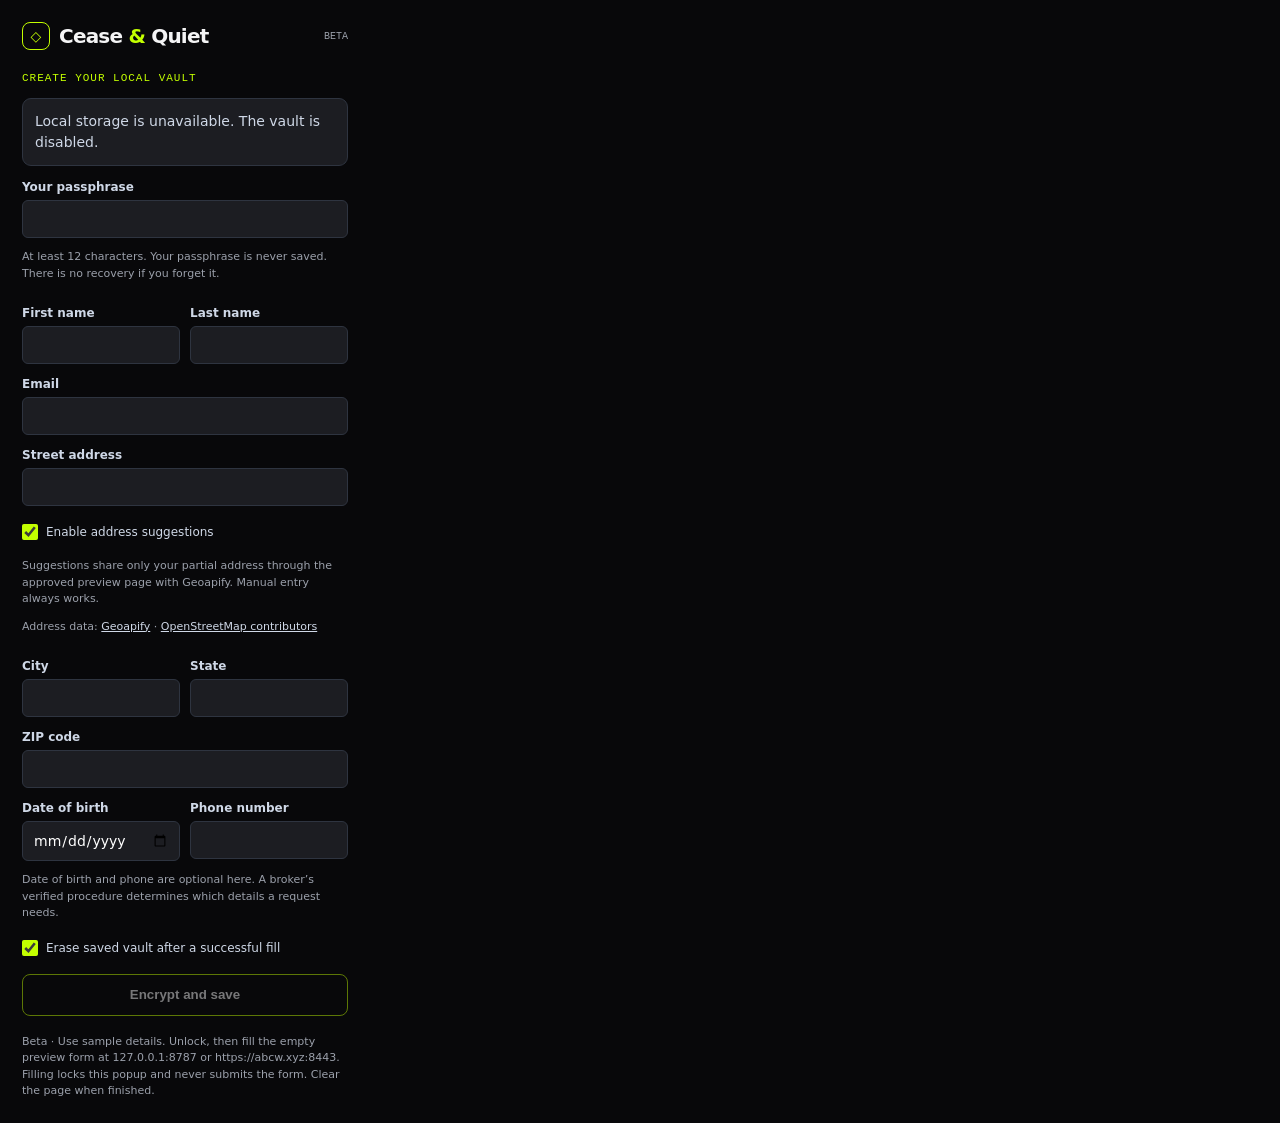
<file: ceaseandquiet/extension/popup.html>
<!doctype html>
<html lang="en">
<head>
  <meta charset="utf-8">
  <meta name="viewport" content="width=device-width,initial-scale=1">
  <title>Cease &amp; Quiet local vault</title>
  <link rel="stylesheet" href="popup.css">
  <script type="module" src="popup.js"></script>
</head>
<body>
<main>
  <header><span class="mark" aria-hidden="true">◇</span><h1>Cease <em>&amp;</em> Quiet</h1><span class="beta">BETA</span></header>
  <p id="mode" class="caption">LOCAL VAULT</p>
  <p id="state" role="status" aria-live="polite">Opening vault…</p>
  <section id="unlock-panel" aria-label="Unlock vault">
    <label for="passphrase">Your passphrase</label>
    <input id="passphrase" type="password" autocomplete="off" minlength="12" maxlength="1024" spellcheck="false">
    <p class="hint">At least 12 characters. Your passphrase is never saved. There is no recovery if you forget it.</p>
  </section>
  <section id="profile-panel" aria-label="Profile details">
    <div class="grid">
      <label>First name<input id="givenName" autocomplete="off" maxlength="100" spellcheck="false"></label>
      <label>Last name<input id="familyName" autocomplete="off" maxlength="100" spellcheck="false"></label>
    </div>
    <label>Email<input id="email" type="email" autocomplete="off" maxlength="254" spellcheck="false"></label>
    <label>Street address<input id="address" autocomplete="off" maxlength="200" spellcheck="false"></label>
    <label class="check"><input id="address-enabled" type="checkbox" checked> Enable address suggestions</label>
    <p id="address-status" class="hint" role="status">Suggestions share only your partial address through the approved preview page with Geoapify. Manual entry always works.</p>
    <ul id="address-results" class="address-results" aria-label="Address suggestions" hidden></ul>
    <p class="hint">Address data: <a href="https://www.geoapify.com/" target="_blank" rel="noreferrer">Geoapify</a> · <a href="https://www.openstreetmap.org/copyright" target="_blank" rel="noreferrer">OpenStreetMap contributors</a></p>
    <div class="grid"><label>City<input id="city" autocomplete="off" maxlength="100" spellcheck="false"></label><label>State<input id="region" autocomplete="off" maxlength="100" spellcheck="false"></label></div>
    <label>ZIP code<input id="postalCode" autocomplete="off" maxlength="20" spellcheck="false"></label>
    <div class="grid"><label>Date of birth<input id="dateOfBirth" type="date" autocomplete="off"></label><label>Phone number<input id="phone" type="tel" autocomplete="off" maxlength="32"></label></div>
    <p class="hint">Date of birth and phone are optional here. A broker’s verified procedure determines which details a request needs.</p>
  </section>
  <label class="check"><input id="erase-after" type="checkbox" checked> Erase saved vault after a successful fill</label>
  <div class="buttons">
    <button id="save" type="button" disabled>Encrypt and save</button>
    <button id="unlock" type="button" disabled hidden>Unlock vault</button>
    <button id="fill" type="button" disabled hidden>Fill preview form</button>
    <button id="lock" type="button" hidden>Lock now</button>
    <button id="erase" type="button" disabled hidden>Erase vault</button>
  </div>
  <p class="fine">Beta · Use sample details. Unlock, then fill the empty preview form at 127.0.0.1:8787 or https://abcw.xyz:8443. Filling locks this popup and never submits the form. Clear the page when finished.</p>
</main>
</body>
</html>
</file>
<file: ceaseandquiet/extension/popup.css>
* { box-sizing: border-box; }
[hidden] { display: none !important; }
body { width: 370px; margin: 0; background: #08080a; color: #f4f4f5; font: 14px system-ui; }
main { padding: 22px; }
header { display: flex; align-items: center; gap: 9px; }
h1 { margin: 0; font-size: 20px; letter-spacing: -.04em; }
h1 em { color: #c3ff00; font-style: normal; }
.mark { display: grid; place-items: center; width: 28px; height: 28px; border: 1px solid #c3ff00; border-radius: 8px; color: #c3ff00; }
.beta { margin-left: auto; color: #9ba0ab; font: 10px ui-monospace,monospace; }
.caption { margin-top: 22px; color: #c3ff00; font: 11px ui-monospace,monospace; letter-spacing: .09em; }
#state { padding: 12px; background: #1c1d22; border: 1px solid #2e3440; border-radius: 9px; color: #cfd8e7; line-height: 1.5; }
label { display: block; margin-top: 13px; color: #cfd8e7; font-size: 12px; font-weight: 600; }
input { width: 100%; margin-top: 6px; padding: 10px; background: #1c1d22; border: 1px solid #2e3440; border-radius: 6px; color: #fff; font: 14px system-ui; }
input:focus-visible { outline: 2px solid #0091ff; }
input[readonly] { color: #cfd8e7; }
.grid { display: grid; grid-template-columns: repeat(2,minmax(0,1fr)); gap: 10px; }
.grid input { min-width: 0; }
.address-results { list-style: none; padding: 0; margin: 10px 0; }
.address-results li { margin: 6px 0; }
.address-results button { width: 100%; text-align: left; white-space: normal; }
.hint,.fine { color: #9ba0ab; font-size: 11px; font-weight: 400; line-height: 1.5; }
.hint a { color: #cfd8e7; }
.check { display: flex; align-items: center; gap: 8px; margin: 18px 0; font-weight: 400; }
.check input { width: 16px; height: 16px; padding: 0; margin: 0; accent-color: #c3ff00; }
.buttons { display: flex; flex-wrap: wrap; gap: 10px; }
button { position: relative; flex: 1; min-height: 42px; padding: 10px 14px; border: 1px solid #c3ff00; border-radius: 8px; background: transparent; color: #fff; font-weight: 700; cursor: pointer; }
#lock,#erase { border-color: #0091ff; }
button:disabled { opacity: .45; cursor: wait; }
button:not(:disabled):hover,button:focus-visible { border-color: transparent; outline: none; box-shadow: 0 0 16px rgba(0,145,255,.3); }
button:not(:disabled):hover::before,button:focus-visible::before { content: ""; position: absolute; inset: -1px; border-radius: inherit; padding: 1px; background: linear-gradient(90deg,#0091ff,#cfd8e7,#c3ff00); -webkit-mask: linear-gradient(#fff 0 0) content-box,linear-gradient(#fff 0 0); -webkit-mask-composite: xor; mask-composite: exclude; pointer-events: none; }
.fine { margin: 18px 0 0; }
@media (prefers-reduced-motion: reduce) { * { scroll-behavior: auto; transition: none; } }
</file>
